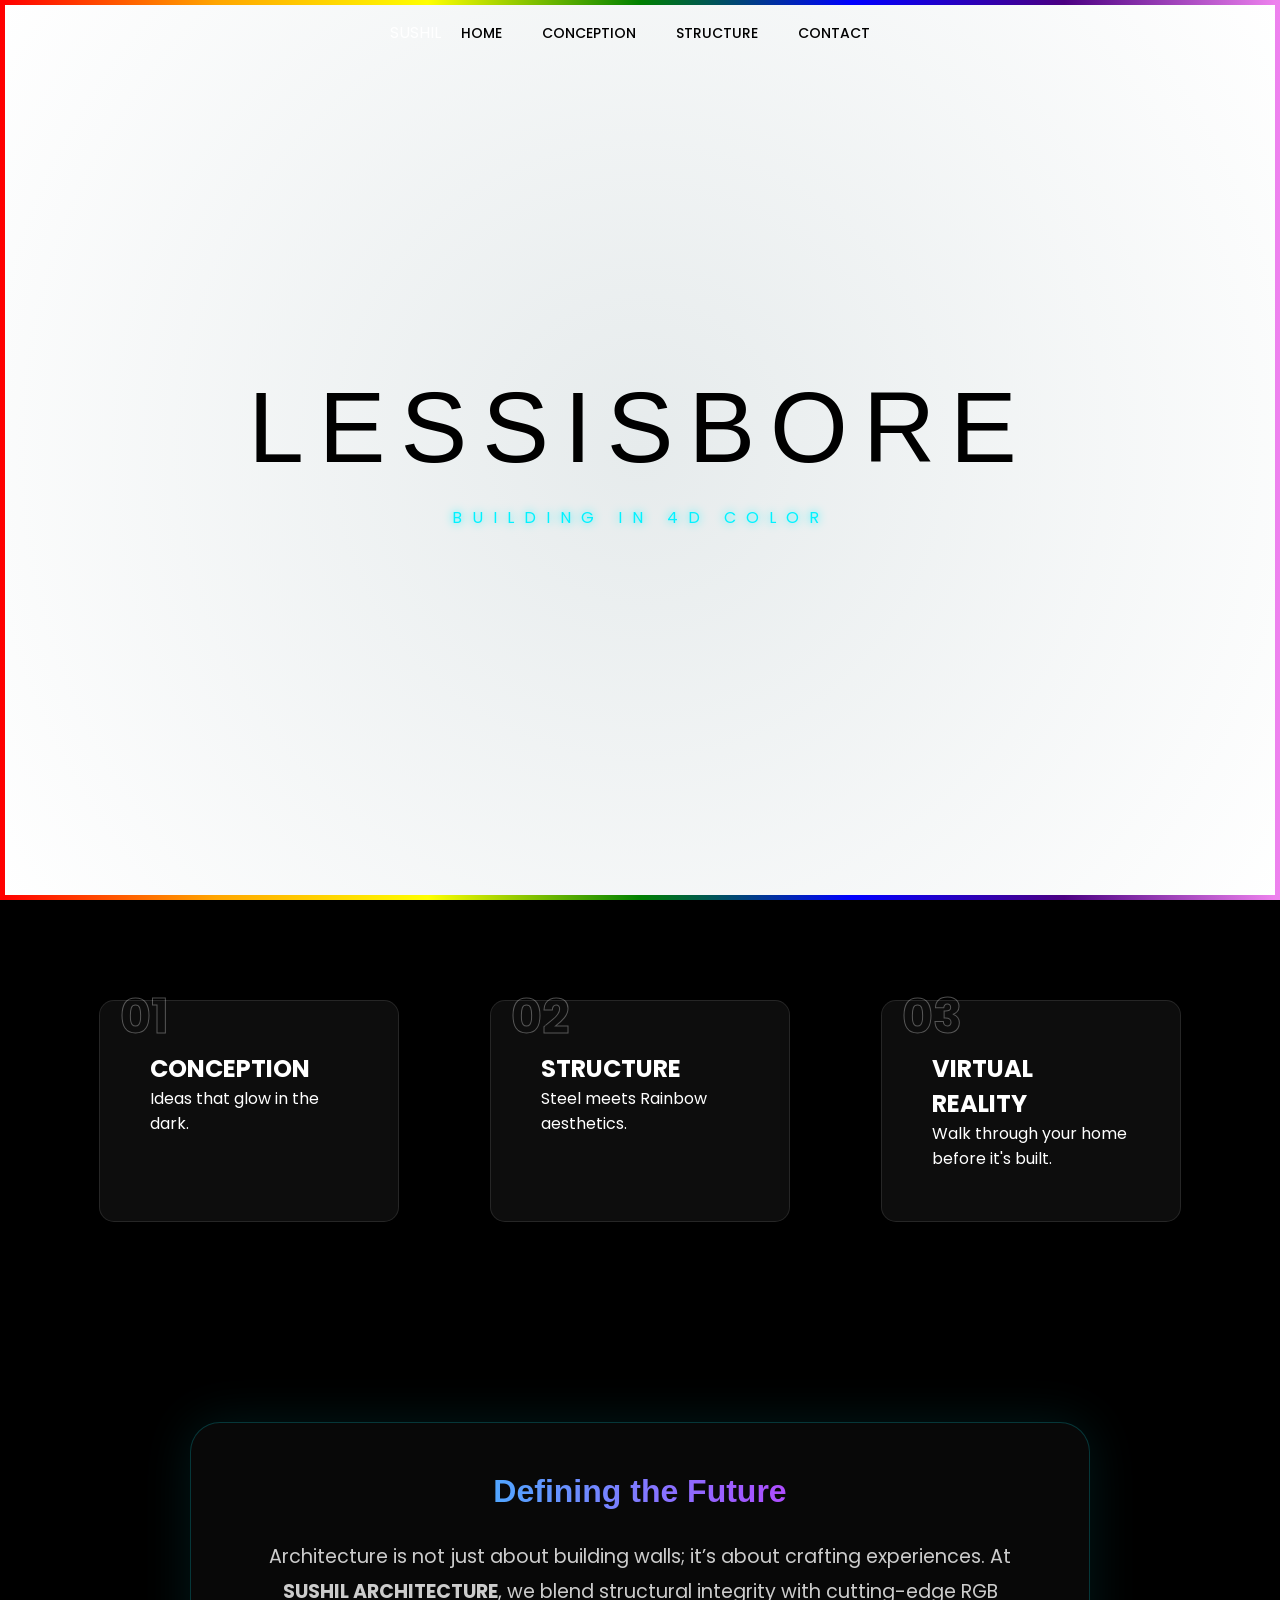
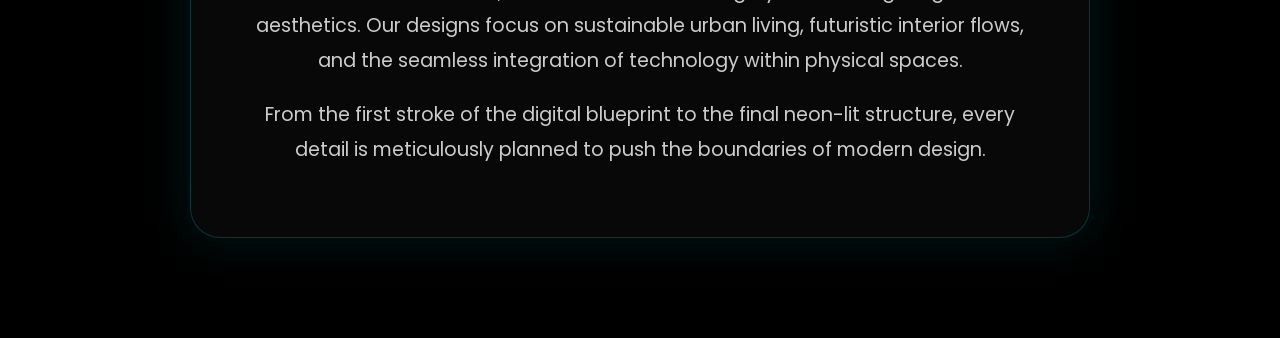
<file: index.html>
<!DOCTYPE html>
<html lang="en">
<head>
    <meta charset="UTF-8">
    <meta name="viewport" content="width=device-width, initial-scale=1.0">
    <title>LESSISBORE</title>
    <link rel="stylesheet" href="style.css">
    <link href="https://fonts.googleapis.com/css2?family=Syncopate:wght@700&family=Poppins:wght@300&display=swap" rel="stylesheet">
</head>
<body>

    <div class="rgb-frame"></div>

    <header class="hero">
        <div class="glitch-wrapper">
            <b><h1>LESSISBORE</h1></b>
        </div>
        <p class="subtitle">BUILDING IN 4D COLOR</p>
        <div class="scroll-indicator"><span></span></div>
    </header>

    <section class="dynamic-sections">
        <div class="glass-card active">
            <span class="number">01</span>
            <h2>CONCEPTION</h2>
            <p>Ideas that glow in the dark.</p>
        </div>
        <div class="glass-card">
            <span class="number">02</span>
            <h2>STRUCTURE</h2>
            <p>Steel meets Rainbow aesthetics.</p>
        </div>
        <div class="glass-card">
            <span class="number">03</span>
            <h2>VIRTUAL REALITY</h2>
            <p>Walk through your home before it's built.</p>
        </div>
    </section>

    <script src="script.js"></script>
  <section class="about-architecture">
    <div class="description-box">
        <h2 class="rgb-text-small">Defining the Future</h2>
        <p>
            Architecture is not just about building walls; it’s about crafting experiences. 
            At <strong>SUSHIL ARCHITECTURE</strong>, we blend structural integrity with 
            cutting-edge RGB aesthetics. Our designs focus on sustainable urban living, 
            futuristic interior flows, and the seamless integration of technology within 
            physical spaces.
        </p>
        <p>
            From the first stroke of the digital blueprint to the final neon-lit structure, 
            every detail is meticulously planned to push the boundaries of modern design.
        </p>
    </div>
</section>


    <nav class="navbar">
        <div class="logo">SUSHIL</div>
        <ul class="nav-links">
            <li><a href="home.html">Home</a></li>
            <li><a href="#">Conception</a></li>
            <li><a href="#">Structure</a></li>
            <li><a href="#">Contact</a></li>
        </ul>
    </nav>

    <div class="top-section">
    </div>

    <div class="main-content">
        </div>


</body>
</html>
</file>
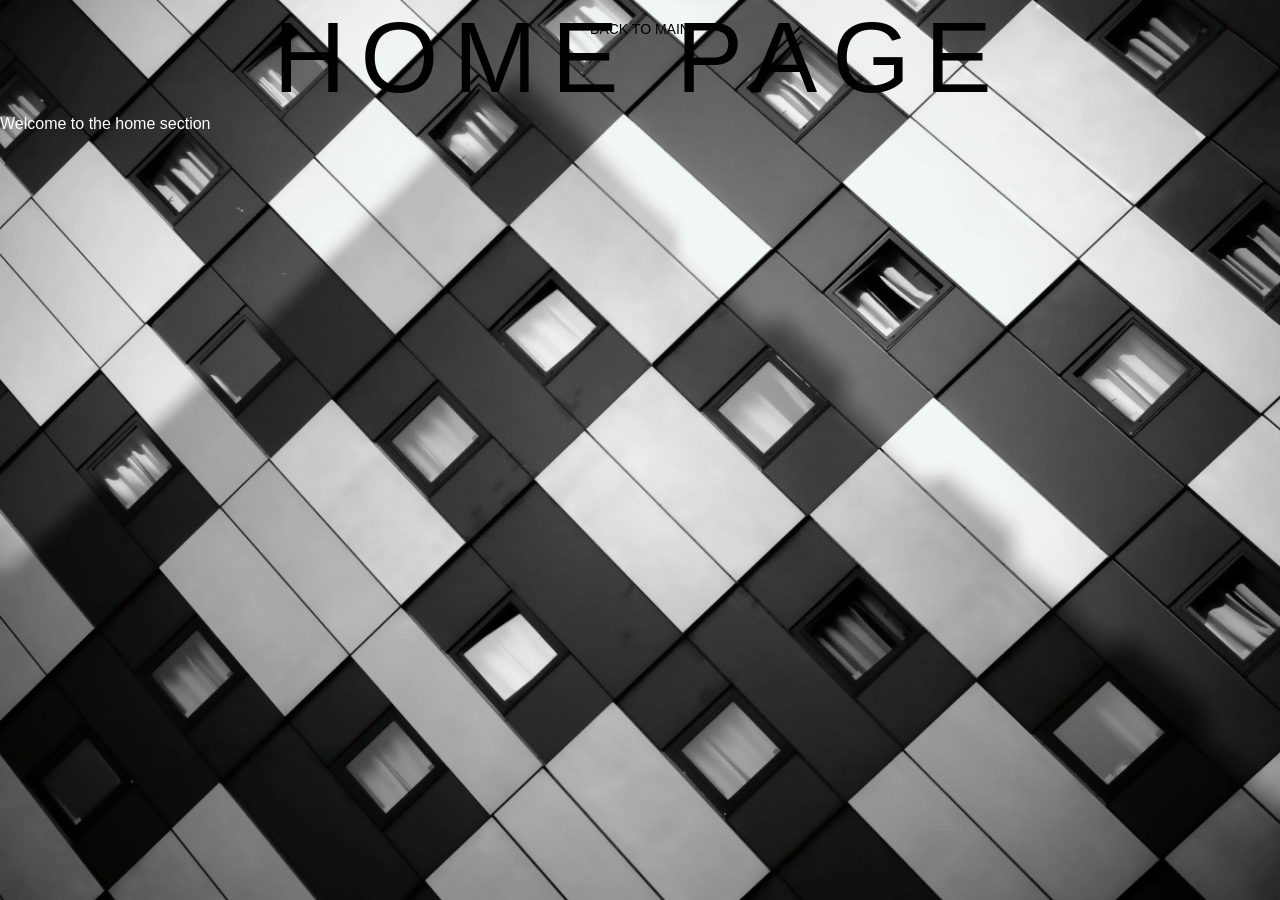
<file: home.html>
<!DOCTYPE html>
<html>
<head>
    <title>Home - Sushil Architecture</title>
    <link rel="stylesheet" href="style.css">
</head>
<body>
    <nav class="navbar">
        <ul class="nav-links">
            <li><a href="index.html">Back to Main</a></li>
        </ul>
    </nav>

    <div class="top-section">
        <h1>HOME PAGE</h1>
        <p class="sub-text">Welcome to the home section</p>
    </div>
</body>
</html>
</file>
<file: style.css>
* {
    margin: 0;
    padding: 0;
    box-sizing: border-box;
    font-family: 'Poppins', sans-serif;
}

body {
    background: #000;
    color: #fff;
    overflow-x: hidden;
}

/* RGB Border Frame */
.rgb-frame {
    position: fixed;
    top: 0; left: 0; width: 100%; height: 100%;
    border: 5px solid;
    border-image: linear-gradient(to right, red, orange, yellow, green, blue, indigo, violet) 1;
    z-index: 999;
    pointer-events: none;
    animation: rotateHue 5s infinite linear;
}

/* Main Heading RGB Animation */
.rgb-text {
    font-family: 'Syncopate', sans-serif;
    font-size: 5vw;
    background: linear-gradient(to right, #ff0000, #ff7f00, #ffff00, #00ff00, #0000ff, #4b0082, #8b00ff);
    -webkit-background-clip: text;
    -webkit-text-fill-color: transparent;
    background-size: 400% 400%;
    animation: moveGradient 8s infinite linear;
}

@keyframes moveGradient {
    0% { background-position: 0% 50%; }
    100% { background-position: 100% 50%; }
}

@keyframes rotateHue {
    to { filter: hue-rotate(360deg); }
}

/* Hero Section */
.hero {
    height: 100vh;
    display: flex;
    flex-direction: column;
    justify-content: center;
    align-items: center;
    text-align: center;
    background: radial-gradient(circle, #e6ebec 0%, #ffffff 100%);
}

.subtitle {
    letter-spacing: 10px;
    margin-top: 20px;
    color: #00f2ff;
    text-shadow: 0 0 10px #00f2ff;
}

/* Glassmorphism Cards with RGB Glow */
.dynamic-sections {
    display: flex;
    justify-content: space-around;
    padding: 100px 5%;
    flex-wrap: wrap;
    gap: 20px;
}

.glass-card {
    background: rgba(255, 255, 255, 0.05);
    backdrop-filter: blur(15px);
    padding: 50px;
    border-radius: 15px;
    width: 300px;
    border: 1px solid rgba(255,255,255,0.1);
    transition: 0.5s;
    position: relative;
}

.glass-card:hover {
    transform: scale(1.1) rotate(2deg);
    border-color: #ff00ff;
    box-shadow: 0 0 30px rgba(255, 0, 255, 0.4);
}

.number {
    position: absolute;
    top: -20px;
    left: 20px;
    font-size: 3rem;
    font-weight: bold;
    color: transparent;
    -webkit-text-stroke: 1px #fff;
    opacity: 0.3;
}

.about-architecture {
    padding: 100px 10%;
    display: flex;
    justify-content: center;
}

.description-box {
    background: rgba(255, 255, 255, 0.03);
    border: 1px solid rgba(0, 242, 255, 0.2);
    padding: 50px;
    border-radius: 30px;
    max-width: 900px;
    text-align: center;
    backdrop-filter: blur(10px);
    box-shadow: 0 0 50px rgba(0, 242, 255, 0.1);
    animation: float 4s ease-in-out infinite; /* Floating animation */
}

.description-box p {
    font-size: 1.2rem;
    line-height: 1.8;
    color: #ccc;
    margin-bottom: 20px;
}

.rgb-text-small {
    font-family: 'Syncopate', sans-serif;
    font-size: 2rem;
    margin-bottom: 30px;
    background: linear-gradient(to right, #00f2ff, #ff00ff);
    -webkit-background-clip: text;
    -webkit-text-fill-color: transparent;
    animation: rotateHue 5s infinite linear;
}

@keyframes float {
    0%, 100% { transform: translateY(0); }
    50% { transform: translateY(-20px); }
}

body {
    background-image: url('architech.jpg'); 
    background-size: 100% 100%; /* Isse image screen ke hisaab se fit ho jayegi */
    background-repeat: no-repeat;
    background-attachment: fixed;
    margin: 0;
}

h1 {
    color: black;              /* Isse text kaala ho jayega */
    font-size: 100px;          /* Isse text kaafi bada dikhega */
    font-weight: 500;          /* Sabse zyada mota (Bold) karne ke liye */
    font-family: 'Arial Black', sans-serif;
    text-transform: uppercase; /* Saare letters bade karne ke liye */
    
    /* Screen ke beech mein lane ke liye ye properties zaroori hain */
    display: flex;
    justify-content: center;
    align-items: center;
    text-align: center;
    margin: 0;
}



h1 {
    color: black;
    font-size: 100px;
    font-weight: 300; /* Patla text */
    text-transform: uppercase;
    letter-spacing: 15px;
    margin: 0;
}

/*top navigations*/
.navbar {
    width: 100%;
    padding: 20px 0; 
    display: flex;
    justify-content: center; 
    position: absolute; 
    top: 0;
    z-index: 10;
}

.nav-links {
    display: flex;
    list-style: none;
    padding: 0;
    margin: 0;
}

.nav-links li {
    margin: 0 20px; 
}

.nav-links a {
    text-decoration: none;
    color: black;
    font-weight: 500;
    text-transform: uppercase;
    font-size: 14px;
}

/*mouse icon*/
.nav-links a:hover {
    color: #777; 
    border-bottom: 1px solid black; 
}
</file>
